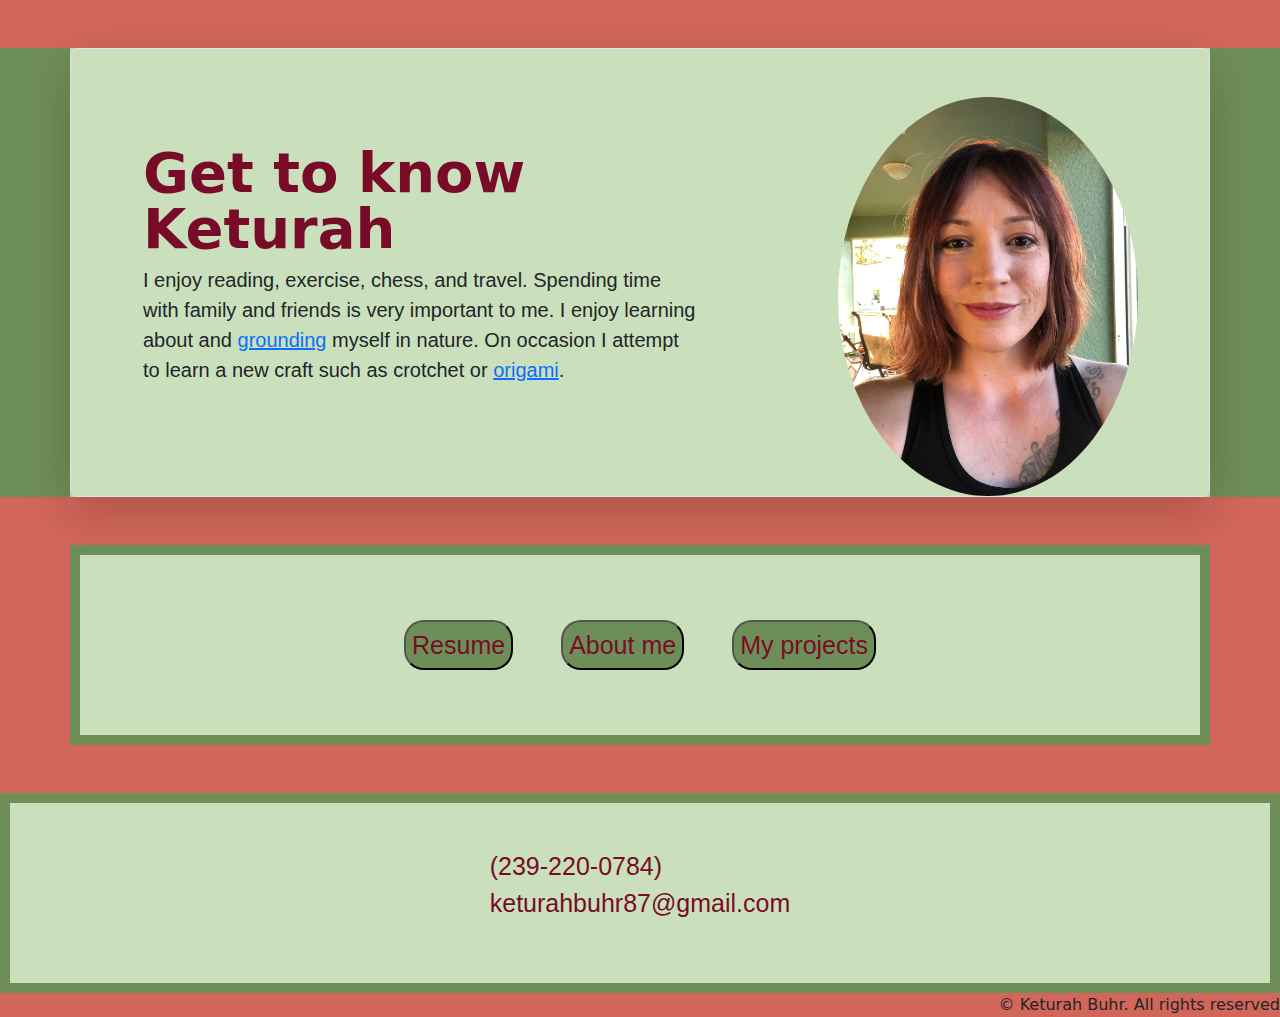
<file: index.html>
<!DOCTYPE html>
<html lang="en">

<head>
    <meta charset="UTF-8">
    <title>CSS Resume</title>
    <link href="https://cdn.jsdelivr.net/npm/bootstrap@5.3.3/dist/css/bootstrap.min.css" rel="stylesheet" integrity="sha384-QWTKZyjpPEjISv5WaRU9OFeRpok6YctnYmDr5pNlyT2bRjXh0JMhjY6hW+ALEwIH" crossorigin="anonymous">
    <link href="style.css" rel="stylesheet">
<style> 

</style>

</head>
<body>
<div class="hero"><div class="container my-5">
    <div class="row p-4 pb-0 pe-lg-0 pt-lg-5 align-items-center rounded-3 border shadow-lg">
      <div class="col-lg-7 p-3 p-lg-5 pt-lg-3">
        <h1 class="display-4 fw-bold lh-1 ">Get to know Keturah</h1>
        <p class="lead">I enjoy reading, exercise, chess, and travel. Spending time with family and 
          friends is very important to me. I enjoy learning about and 
          <a href="https://www.healthline.com/health/grounding"> grounding</a> myself
          in nature. On occasion I attempt to learn a new craft such as crotchet or
          <a href="https://www.merriam-webster.com/dictionary/origami">origami</a>.</p>
        <div class="d-grid gap-2 d-md-flex justify-content-md-start mb-4 mb-lg-3">
        </div>
      </div>
      <div class="col-lg-4 offset-lg-1 p-0 ">
          <img class="me" src="./me.jpg" alt="Keturah" width="300px">
      </div>
    </div>
  </div>
</div>


<div class="resume container my-5 gap-5">
  
  
    <a href="./resume.html">
    <button style=" background-color: rgb(110, 142, 89);
    font-family: Verdana, Geneva, Tahoma, sans-serif;
    color: rgb(120, 12, 40);
    border-radius: 20px;
    font-size: 25px;
    height:50px
  
    "
    >Resume</button>
     </a>

    <a href="./about.html">
      <button style=" background-color: rgb(110, 142, 89);
      font-family: Verdana, Geneva, Tahoma, sans-serif;
      color: rgb(120, 12, 40);
      border-radius: 20px;
      font-size: 25px;
      height:50px
      "
      >About me</button>
      </a>

      <a href="./projects.html">
        <button style=" background-color: rgb(110, 142, 89);
        font-family: Verdana, Geneva, Tahoma, sans-serif;
        color: rgb(120, 12, 40);
        border-radius: 20px;
        font-size: 25px;
        height:50px
        "
        >My projects</button>
        </a>
</div>

<div class="contact">
  <p>
    (239-220-0784)</br>
    keturahbuhr87@gmail.com</br>
        </p>
</div>

</body>

<footer>© Keturah Buhr. All rights reserved</footer>

<script src="https://cdn.jsdelivr.net/npm/bootstrap@5.3.3/dist/js/bootstrap.bundle.min.js" integrity="sha384-YvpcrYf0tY3lHB60NNkmXc5s9fDVZLESaAA55NDzOxhy9GkcIdslK1eN7N6jIeHz" crossorigin="anonymous"></script>
</html>
</file>
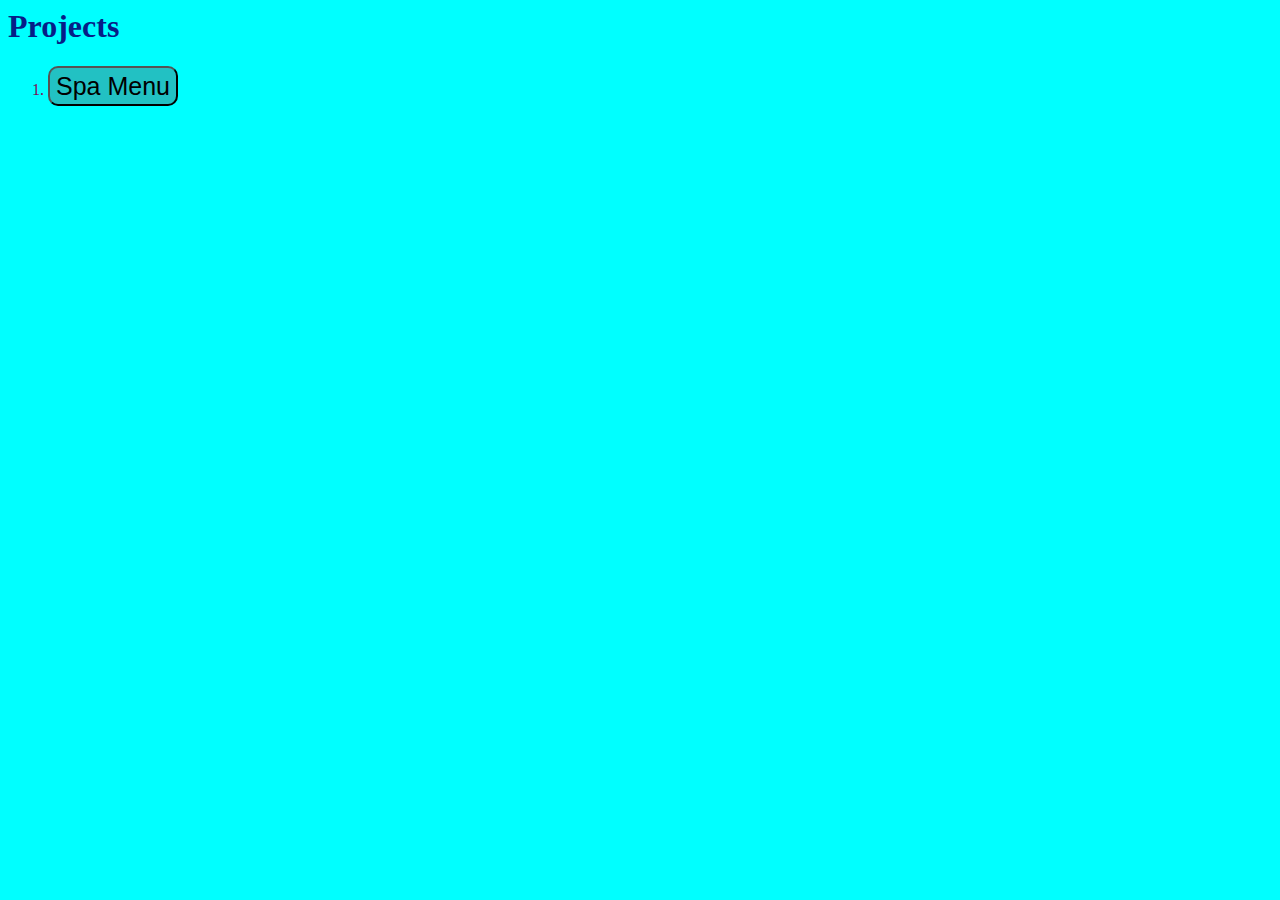
<file: projects.html>
<head>
    <title> Project page</title>
    <style>
        .body{
            background-color:aqua
        }
        h1{
            color: rgb(6, 30, 135);
        }
        li{
            color: rgb(125, 12, 89);
        }
    </style>
</head>

<body class="body">
<h1>Projects</h1>
<p>
   <ol>
    <li> <a href="./spamenu.html">
        <button style=" background-color: rgba(34,193,195,1);
        font-family: Verdana, Geneva, Tahoma, sans-serif;
        color: black;
        border-radius: 10px;
        font-size: 25px;
        height:40px
        "
        >Spa Menu</button>
        </a>

    </li>
   </ol>
</p>

</body>
</file>
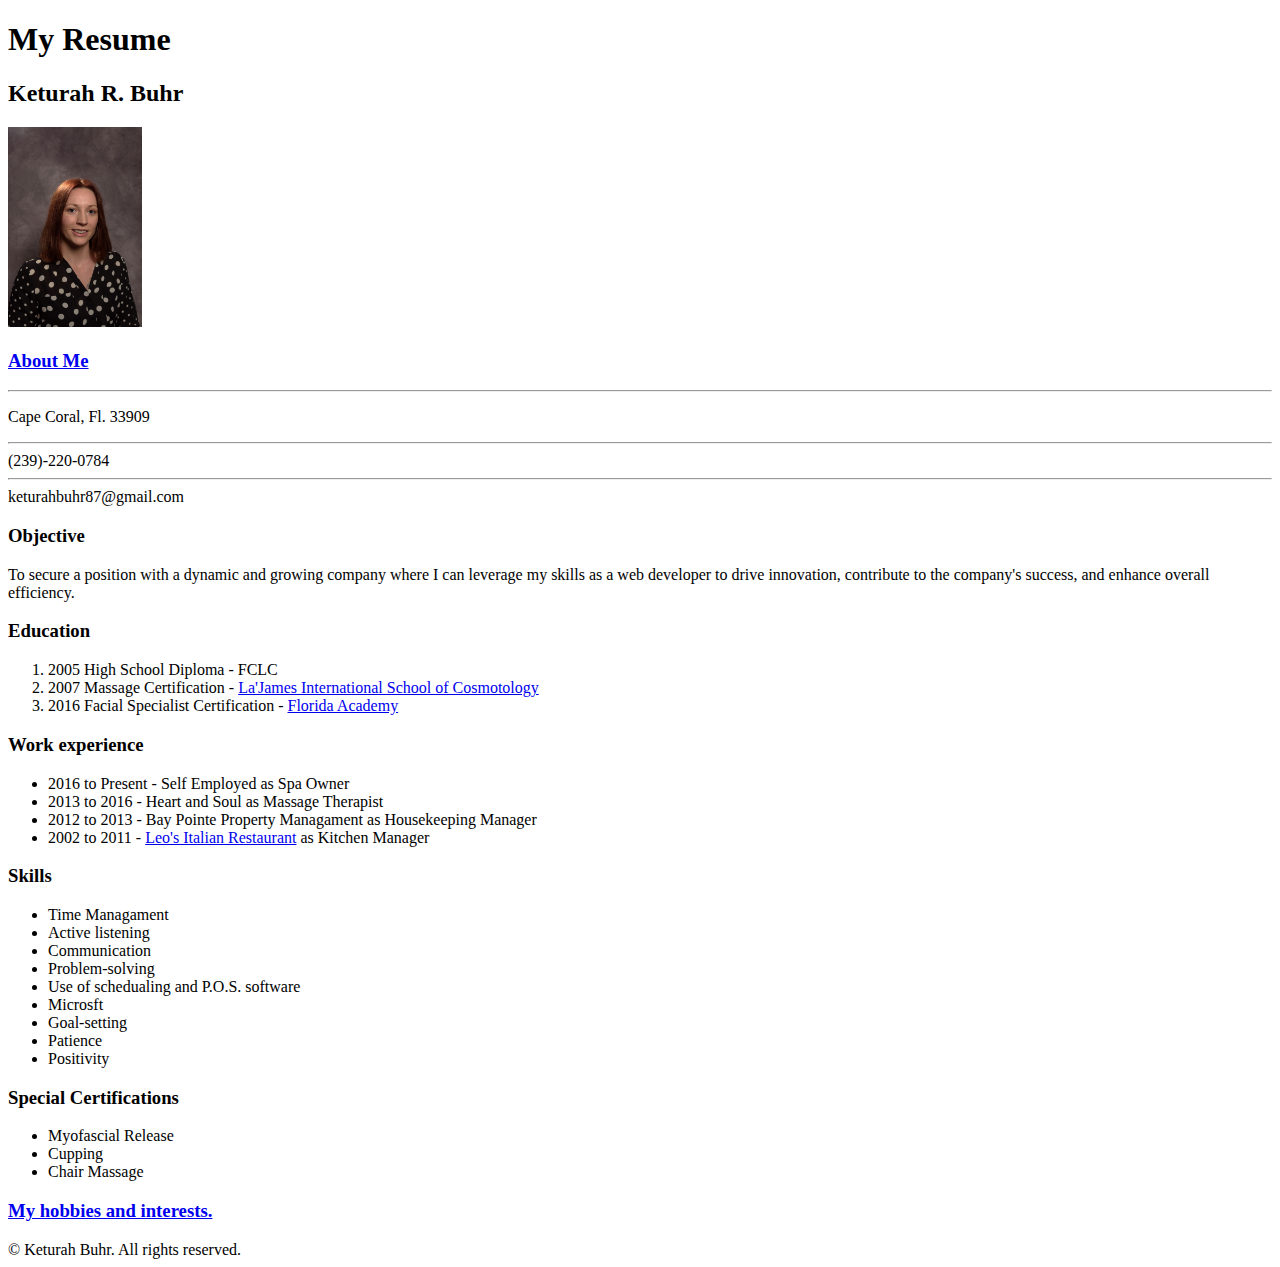
<file: resume.html>
<!DOCTYPE html>
<html lang="en">
    <head>
        <meta charset="UTF-8">
        <title>My Resume</title>
    </head>
<body>
    <h1>My Resume</h1>
    <h2>Keturah R. Buhr</h2>
    <img src="../propic.png" height="200" alt="picture of Keturah"/>
    <h3><a href="./about.html">About Me</a></h3>
    <hr/>
    <p>
        Cape Coral, Fl. 33909<br/>
        <hr/>
        (239)-220-0784<br/>
        <hr/>
        keturahbuhr87@gmail.com
     </p>
     <h3>Objective</h3>
     <p> To secure a position with a dynamic and growing company where I can 
        leverage my skills as a web developer to drive innovation, contribute
        to the company's success, and enhance overall efficiency.</p>
     <h3>Education</h3>
     <p>
        <ol>
            <li>2005 High School Diploma - FCLC</li>
            <li>2007 Massage Certification - <a href="https://www.google.com/maps/place/La'+James+International+College/@42.5148493,-92.4369184,17z/data=!4m14!1m7!3m6!1s0x87e5553a68de423d:0x1fb74845b63b22!2sLa'+James+International+College!8m2!3d42.5148493!4d-92.4343435!16s%2Fm%2F0clvnn5!3m5!1s0x87e5553a68de423d:0x1fb74845b63b22!8m2!3d42.5148493!4d-92.4343435!16s%2Fm%2F0clvnn5?entry=ttu&g_ep=EgoyMDI0MTExNy4wIKXMDSoASAFQAw%3D%3D"> La'James International School of Cosmotology</a></li>
            <li>2016 Facial Specialist Certification - <a href="https://www.google.com/maps/place/Florida+Academy/@26.6084379,-81.8250356,17z/data=!3m1!4b1!4m6!3m5!1s0x88db6afff1b55bdf:0x69c01fc60ee42b9e!8m2!3d26.6084379!4d-81.8250356!16s%2Fg%2F1td3s9d5?entry=ttu&g_ep=EgoyMDI0MTExNy4wIKXMDSoASAFQAw%3D%3D"> Florida Academy</a></li>
        </ol>
     </p>
     <h3>Work experience</h3>
     <p>
        <ul>
            <li>2016 to Present - Self Employed as Spa Owner</li>
            <li>2013 to 2016 - Heart and Soul as Massage Therapist</li>
            <li>2012 to 2013 - Bay Pointe Property Managament as Housekeeping Manager</li>
            <li>2002 to 2011 - <a href="https://www.google.com/maps/place/Leo's+Italian+Restaurant/@42.6773336,-91.9158221,17z/data=!3m2!4b1!5s0x87fad0b38f2bd6ad:0xcbc9f7224653520b!4m6!3m5!1s0x87fad0b3943f6303:0x397760fa9751f34c!8m2!3d42.6773336!4d-91.9132472!16s%2Fg%2F1tgyx8bk?entry=ttu&g_ep=EgoyMDI0MTExNy4wIKXMDSoASAFQAw%3D%3D">Leo's Italian Restaurant</a> as Kitchen Manager</li>
        </ul>
    </p>
     <h3>Skills</h3>
     <p>
        <ul>
            <li>Time Managament</li>
            <li>Active listening</li>
            <li>Communication</li>
            <li>Problem-solving</li>
            <li>Use of schedualing and P.O.S. software</li>
            <li>Microsft</li>
            <li>Goal-setting</li>
            <li>Patience</li>
            <li>Positivity</li>
        </ul>
     </p>
     <h3>Special Certifications</h3>
     <p>
        <ul>
            <li>Myofascial Release</li>
            <li>Cupping</li>
            <li>Chair Massage</li>
        </ul>
    </p>
<h3><a href="./more.html"> My hobbies and interests.</a></h3>

</body>
<footer>© Keturah Buhr. All rights reserved.</footer>
</html>
</file>
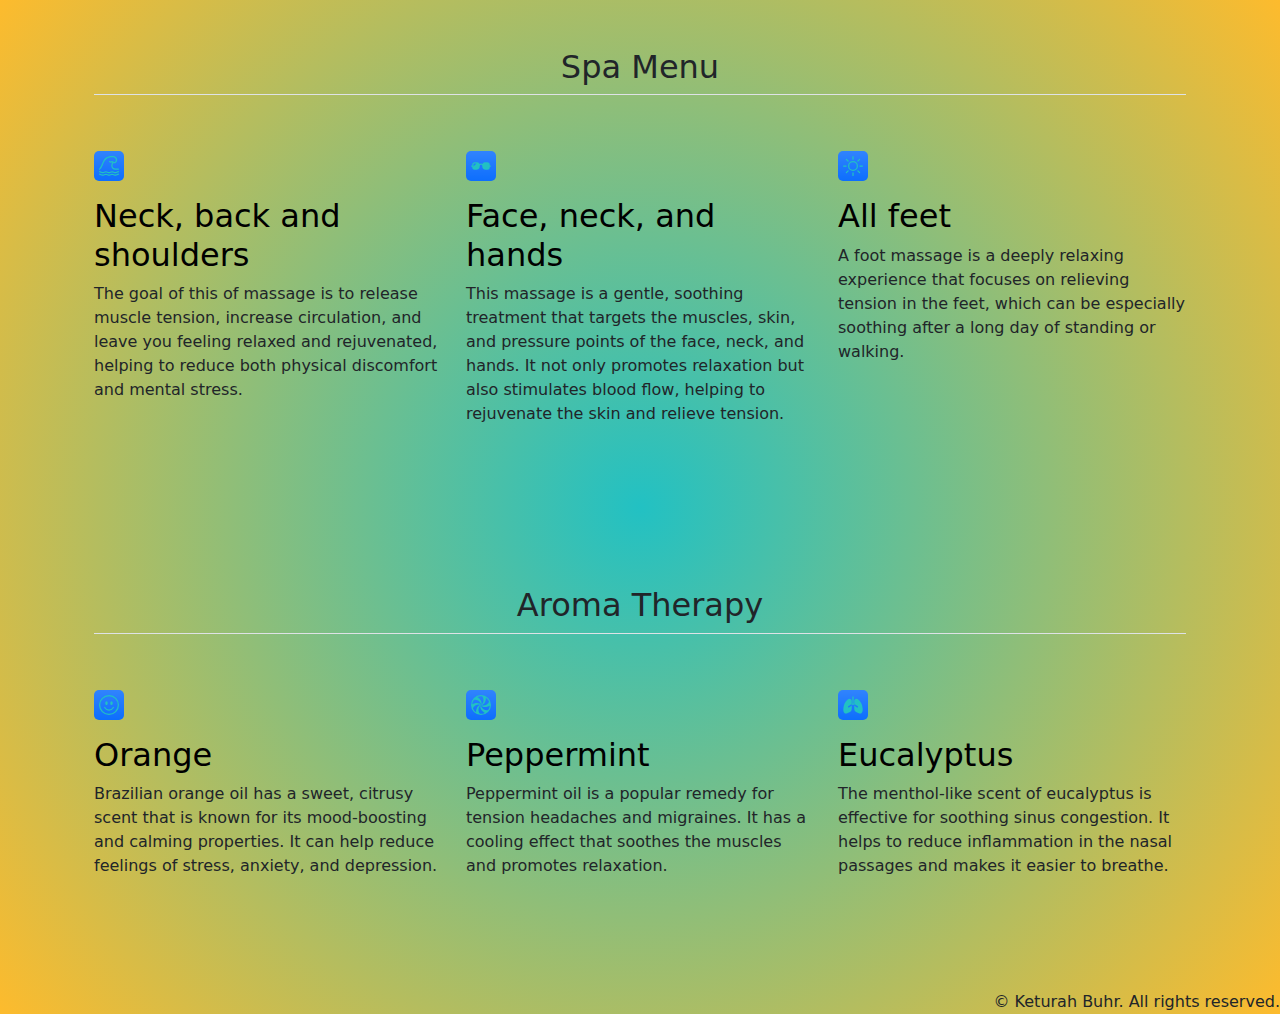
<file: spamenu.html>
<!DOCTYPE html>
<html lang="en">
<head>
    <meta charset="UTF-8">
    <meta name="viewport" content="width=device-width, initial-scale=1.0">
    <title>Spa Menu</title>
    <link href="https://cdn.jsdelivr.net/npm/bootstrap@5.3.3/dist/css/bootstrap.min.css" rel="stylesheet" integrity="sha384-QWTKZyjpPEjISv5WaRU9OFeRpok6YctnYmDr5pNlyT2bRjXh0JMhjY6hW+ALEwIH" crossorigin="anonymous">
    <link rel="stylesheet" href="spastyle.css">
</head>
<body>
    
    <div class="container px-4 py-5" id="featured-3">
        <h2 class="pb-2 border-bottom">Spa Menu</h2>
        <div class="row g-4 py-5 row-cols-1 row-cols-lg-3">
          <div class="feature col">
            <div class="feature-icon d-inline-flex align-items-center justify-content-center text-bg-primary bg-gradient fs-2 mb-3">
                <svg xmlns="http://www.w3.org/2000/svg" width="16" height="16" fill="currentColor" class="bi bi-tsunami" viewBox="0 0 16 16">
                    <path d="M.036 12.314a.5.5 0 0 1 .65-.278l1.757.703a1.5 1.5 0 0 0 1.114 0l1.014-.406a2.5 2.5 0 0 1 1.857 0l1.015.406a1.5 1.5 0 0 0 1.114 0l1.014-.406a2.5 2.5 0 0 1 1.857 0l1.015.406a1.5 1.5 0 0 0 1.114 0l1.757-.703a.5.5 0 1 1 .372.928l-1.758.703a2.5 2.5 0 0 1-1.857 0l-1.014-.406a1.5 1.5 0 0 0-1.114 0l-1.015.406a2.5 2.5 0 0 1-1.857 0l-1.014-.406a1.5 1.5 0 0 0-1.114 0l-1.015.406a2.5 2.5 0 0 1-1.857 0l-1.757-.703a.5.5 0 0 1-.278-.65m0 2a.5.5 0 0 1 .65-.278l1.757.703a1.5 1.5 0 0 0 1.114 0l1.014-.406a2.5 2.5 0 0 1 1.857 0l1.015.406a1.5 1.5 0 0 0 1.114 0l1.014-.406a2.5 2.5 0 0 1 1.857 0l1.015.406a1.5 1.5 0 0 0 1.114 0l1.757-.703a.5.5 0 1 1 .372.928l-1.758.703a2.5 2.5 0 0 1-1.857 0l-1.014-.406a1.5 1.5 0 0 0-1.114 0l-1.015.406a2.5 2.5 0 0 1-1.857 0l-1.014-.406a1.5 1.5 0 0 0-1.114 0l-1.015.406a2.5 2.5 0 0 1-1.857 0l-1.757-.703a.5.5 0 0 1-.278-.65M2.662 8.08c-.456 1.063-.994 2.098-1.842 2.804a.5.5 0 0 1-.64-.768c.652-.544 1.114-1.384 1.564-2.43.14-.328.281-.68.427-1.044.302-.754.624-1.559 1.01-2.308C3.763 3.2 4.528 2.105 5.7 1.299 6.877.49 8.418 0 10.5 0c1.463 0 2.511.4 3.179 1.058.67.66.893 1.518.819 2.302-.074.771-.441 1.516-1.02 1.965a1.88 1.88 0 0 1-1.904.27c-.65.642-.907 1.679-.71 2.614C11.076 9.215 11.784 10 13 10h2.5a.5.5 0 0 1 0 1H13c-1.784 0-2.826-1.215-3.114-2.585-.232-1.1.005-2.373.758-3.284L10.5 5.06l-.777.388a.5.5 0 0 1-.447 0l-1-.5a.5.5 0 0 1 .447-.894l.777.388.776-.388a.5.5 0 0 1 .447 0l1 .5.034.018c.44.264.81.195 1.108-.036.328-.255.586-.729.637-1.27.05-.529-.1-1.076-.525-1.495s-1.19-.77-2.477-.77c-1.918 0-3.252.448-4.232 1.123C5.283 2.8 4.61 3.738 4.07 4.79c-.365.71-.655 1.433-.945 2.16-.15.376-.301.753-.463 1.13"/>
                  </svg>
            </div>
            <h3 class="fs-2 text-body-emphasis">Neck, back and shoulders</h3>
            <p>The goal of this of massage is to release muscle tension, increase circulation, and leave you feeling relaxed and rejuvenated, helping to reduce both physical discomfort and mental stress.</p>
           
          </div>
          <div class="feature col">
            <div class="feature-icon d-inline-flex align-items-center justify-content-center text-bg-primary bg-gradient fs-2 mb-3">
                <svg xmlns="http://www.w3.org/2000/svg" width="16" height="16" fill="currentColor" class="bi bi-sunglasses" viewBox="0 0 16 16">
                    <path d="M3 5a2 2 0 0 0-2 2v.5H.5a.5.5 0 0 0 0 1H1V9a2 2 0 0 0 2 2h1a3 3 0 0 0 3-3 1 1 0 1 1 2 0 3 3 0 0 0 3 3h1a2 2 0 0 0 2-2v-.5h.5a.5.5 0 0 0 0-1H15V7a2 2 0 0 0-2-2h-2a2 2 0 0 0-1.888 1.338A2 2 0 0 0 8 6a2 2 0 0 0-1.112.338A2 2 0 0 0 5 5zm0 1h.941c.264 0 .348.356.112.474l-.457.228a2 2 0 0 0-.894.894l-.228.457C2.356 8.289 2 8.205 2 7.94V7a1 1 0 0 1 1-1"/>
                  </svg>
            </div>
            <h3 class="fs-2 text-body-emphasis">Face, neck, and hands</h3>
            <p>This massage is a gentle, soothing treatment that targets the muscles, skin, and pressure points of the face, neck, and hands. It not only promotes relaxation but also stimulates blood flow, helping to rejuvenate the skin and relieve tension.</p>
          
          </div>
          <div class="feature col">
            <div class="feature-icon d-inline-flex align-items-center justify-content-center text-bg-primary bg-gradient fs-2 mb-3">
                <svg xmlns="http://www.w3.org/2000/svg" width="16" height="16" fill="currentColor" class="bi bi-brightness-high" viewBox="0 0 16 16">
                    <path d="M8 11a3 3 0 1 1 0-6 3 3 0 0 1 0 6m0 1a4 4 0 1 0 0-8 4 4 0 0 0 0 8M8 0a.5.5 0 0 1 .5.5v2a.5.5 0 0 1-1 0v-2A.5.5 0 0 1 8 0m0 13a.5.5 0 0 1 .5.5v2a.5.5 0 0 1-1 0v-2A.5.5 0 0 1 8 13m8-5a.5.5 0 0 1-.5.5h-2a.5.5 0 0 1 0-1h2a.5.5 0 0 1 .5.5M3 8a.5.5 0 0 1-.5.5h-2a.5.5 0 0 1 0-1h2A.5.5 0 0 1 3 8m10.657-5.657a.5.5 0 0 1 0 .707l-1.414 1.415a.5.5 0 1 1-.707-.708l1.414-1.414a.5.5 0 0 1 .707 0m-9.193 9.193a.5.5 0 0 1 0 .707L3.05 13.657a.5.5 0 0 1-.707-.707l1.414-1.414a.5.5 0 0 1 .707 0m9.193 2.121a.5.5 0 0 1-.707 0l-1.414-1.414a.5.5 0 0 1 .707-.707l1.414 1.414a.5.5 0 0 1 0 .707M4.464 4.465a.5.5 0 0 1-.707 0L2.343 3.05a.5.5 0 1 1 .707-.707l1.414 1.414a.5.5 0 0 1 0 .708"/>
                  </svg>
            </div>
            <h3 class="fs-2 text-body-emphasis">All feet</h3>
            <p>A foot massage is a deeply relaxing experience that focuses on relieving tension in the feet, which can be especially soothing after a long day of standing or walking.</p>
           
          </div>
        </div>
      </div>
    
      <div class="container px-4 py-5" id="featured-3">
        <h2 class="pb-2 border-bottom">Aroma Therapy</h2>
        <div class="row g-4 py-5 row-cols-1 row-cols-lg-3">
          <div class="feature col">
            <div class="feature-icon d-inline-flex align-items-center justify-content-center text-bg-primary bg-gradient fs-2 mb-3">
                <svg xmlns="http://www.w3.org/2000/svg" width="16" height="16" fill="currentColor" class="bi bi-emoji-smile" viewBox="0 0 16 16">
                    <path d="M8 15A7 7 0 1 1 8 1a7 7 0 0 1 0 14m0 1A8 8 0 1 0 8 0a8 8 0 0 0 0 16"/>
                    <path d="M4.285 9.567a.5.5 0 0 1 .683.183A3.5 3.5 0 0 0 8 11.5a3.5 3.5 0 0 0 3.032-1.75.5.5 0 1 1 .866.5A4.5 4.5 0 0 1 8 12.5a4.5 4.5 0 0 1-3.898-2.25.5.5 0 0 1 .183-.683M7 6.5C7 7.328 6.552 8 6 8s-1-.672-1-1.5S5.448 5 6 5s1 .672 1 1.5m4 0c0 .828-.448 1.5-1 1.5s-1-.672-1-1.5S9.448 5 10 5s1 .672 1 1.5"/>
                  </svg>
            </div>
            <h3 class="fs-2 text-body-emphasis">Orange</h3>
            <p> Brazilian orange oil has a sweet, citrusy scent that is known for its mood-boosting and calming properties. It can help reduce feelings of stress, anxiety, and depression. </p>
           
          </div>
          <div class="feature col">
            <div class="feature-icon d-inline-flex align-items-center justify-content-center text-bg-primary bg-gradient fs-2 mb-3">
                <svg xmlns="http://www.w3.org/2000/svg" width="16" height="16" fill="currentColor" class="bi bi-hypnotize" viewBox="0 0 16 16">
                    <path d="m7.949 7.998.006-.003.003.009zm.025-.028v-.03l.018.01zm0 .015.04-.022.01.006v.04l-.029.016-.021-.012zm.049.057v-.014l-.008.01zm-.05-.008h.006l-.006.004z"/>
                    <path fill-rule="evenodd" d="M8 0a8 8 0 1 0 0 16A8 8 0 0 0 8 0M4.965 1.69a6.97 6.97 0 0 1 3.861-.642c.722.767 1.177 1.887 1.177 3.135 0 1.656-.802 3.088-1.965 3.766 1.263.24 2.655-.815 3.406-2.742.38-.975.537-2.023.492-2.996a7.03 7.03 0 0 1 2.488 3.003c-.303 1.01-1.046 1.966-2.128 2.59-1.44.832-3.09.85-4.26.173l.008.021.012-.006-.01.01c.42 1.218 2.032 1.9 4.08 1.586a7.4 7.4 0 0 0 2.856-1.081 6.96 6.96 0 0 1-1.358 3.662c-1.03.248-2.235.084-3.322-.544-1.433-.827-2.272-2.236-2.279-3.58l-.012-.003c-.845.972-.63 2.71.666 4.327a7.4 7.4 0 0 0 2.37 1.935 6.97 6.97 0 0 1-3.86.65c-.727-.767-1.186-1.892-1.186-3.146 0-1.658.804-3.091 1.969-3.768l-.002-.007c-1.266-.25-2.666.805-3.42 2.74a7.4 7.4 0 0 0-.49 3.012 7.03 7.03 0 0 1-2.49-3.018C1.87 9.757 2.613 8.8 3.696 8.174c1.438-.83 3.084-.85 4.253-.176l.005-.006C7.538 6.77 5.924 6.085 3.872 6.4c-1.04.16-2.03.55-2.853 1.08a6.96 6.96 0 0 1 1.372-3.667l-.002.003c1.025-.243 2.224-.078 3.306.547 1.43.826 2.269 2.23 2.28 3.573L8 7.941c.837-.974.62-2.706-.673-4.319a7.4 7.4 0 0 0-2.362-1.931Z"/>
                  </svg>
            </div>
            <h3 class="fs-2 text-body-emphasis">Peppermint</h3>
            <p>Peppermint oil is a popular remedy for tension headaches and migraines. It has a cooling effect that soothes the muscles and promotes relaxation.</p>
          
        

        </div>
        <div class="feature col">
          <div class="feature-icon d-inline-flex align-items-center justify-content-center text-bg-primary bg-gradient fs-2 mb-3">
            <svg xmlns="http://www.w3.org/2000/svg" width="16" height="16" fill="currentColor" class="bi bi-lungs-fill" viewBox="0 0 16 16">
                <path d="M8 1a.5.5 0 0 1 .5.5v5.243L9 7.1V4.72C9 3.77 9.77 3 10.72 3c.524 0 1.023.27 1.443.592.431.332.847.773 1.216 1.229.736.908 1.347 1.946 1.58 2.48.176.405.393 1.16.556 2.011.165.857.283 1.857.24 2.759-.04.867-.232 1.79-.837 2.33-.67.6-1.622.556-2.741-.004l-1.795-.897A2.5 2.5 0 0 1 9 11.264V8.329l-1-.715-1 .715V7.214c-.1 0-.202.03-.29.093l-2.5 1.786a.5.5 0 1 0 .58.814L7 8.329v2.935A2.5 2.5 0 0 1 5.618 13.5l-1.795.897c-1.12.56-2.07.603-2.741.004-.605-.54-.798-1.463-.838-2.33-.042-.902.076-1.902.24-2.759.164-.852.38-1.606.558-2.012.232-.533.843-1.571 1.579-2.479.37-.456.785-.897 1.216-1.229C4.257 3.27 4.756 3 5.28 3 6.23 3 7 3.77 7 4.72V7.1l.5-.357V1.5A.5.5 0 0 1 8 1m3.21 8.907a.5.5 0 1 0 .58-.814l-2.5-1.786A.5.5 0 0 0 9 7.214V8.33z"/>
              </svg>
          </div>
          <h3 class="fs-2 text-body-emphasis" id="Eucalyptus">Eucalyptus</h3>
          <p>The menthol-like scent of eucalyptus is effective for soothing sinus congestion. It helps to reduce inflammation in the nasal passages and makes it easier to breathe.</p>
        </div>
        </div>
      </div>
     
<script src="https://cdn.jsdelivr.net/npm/bootstrap@5.3.3/dist/js/bootstrap.bundle.min.js" integrity="sha384-YvpcrYf0tY3lHB60NNkmXc5s9fDVZLESaAA55NDzOxhy9GkcIdslK1eN7N6jIeHz" crossorigin="anonymous"></script>
</body>
<footer>© Keturah Buhr. All rights reserved.</footer>
</html>
</file>
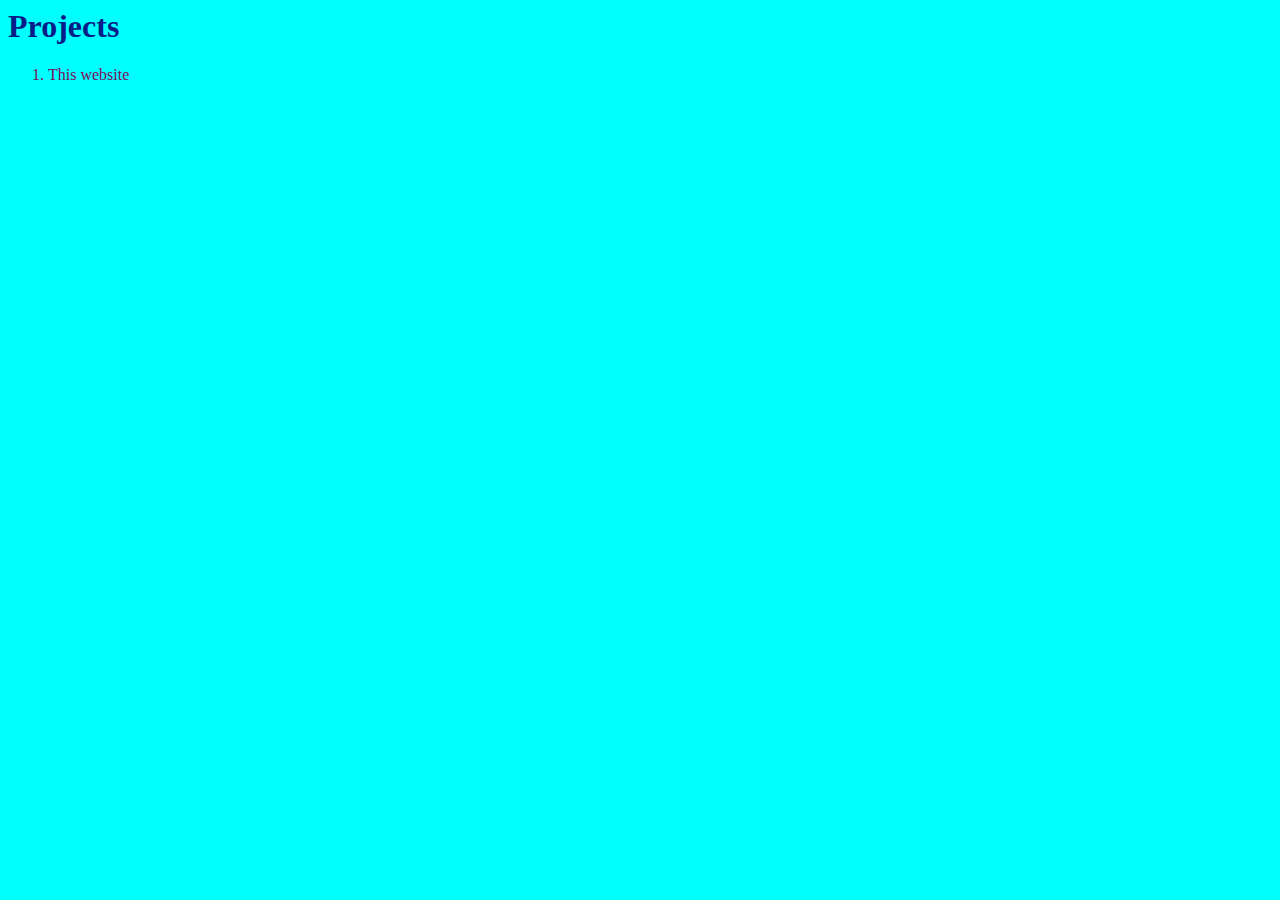
<file: CSS Resume/projects.html>
<head>
    <title> Project page</title>
    <style>
        .body{
            background-color:aqua
        }
        h1{
            color: rgb(6, 30, 135);
        }
        li{
            color: rgb(125, 12, 89);
        }
    </style>
</head>

<body class="body">
<h1>Projects</h1>
<p>
   <ol>
    <li>This website</li>
   </ol>
</p>

</body>
</file>
<file: style.css>
body{
    background-color:rgb(210, 102, 90) ;
}
.hero{
    background-color: rgb(110, 142, 89);
}
.hero>div{
    background-color:rgb(202, 224, 188) ;
}
h1{
    color:rgb(120, 12, 40)
}
p{
    font-family:Verdana, Geneva, Tahoma, sans-serif; 
}

.me{
    border-radius: 50%;
}

.resume{
    border:10px solid rgb(110, 142, 89);
    height:200px;
    background-color:rgb(202, 224, 188);
    display:flex;
    flex-wrap:wrap ;
    justify-content:center;
    align-items: center;      
}

.contact{
    font-size: 25px;
    color:rgb(120, 12, 40);
    border:10px solid rgb(110, 142, 89);
    height:200px;
    background-color:rgb(202, 224, 188);
    display:flex;
    flex-wrap:wrap ;
    justify-content:center;
    align-items: center;
    
}
footer{
    float:right
}
</file>
<file: spastyle.css>
body{
    background: rgb(34,193,195);
background: radial-gradient(circle, rgba(34,193,195,1) 0%, rgba(253,187,45,1) 100%);
}
svg{
    width: 20px;
    height: 20px;
   
    color:rgba(34,193,195,1);
}
 h2{
    display: flex;
    justify-content: center;
 }
footer{
    float: right;
}
.feature-icon{
    width: 30px;
    height: 30px;
    border-radius: 5px;
}
</file>
